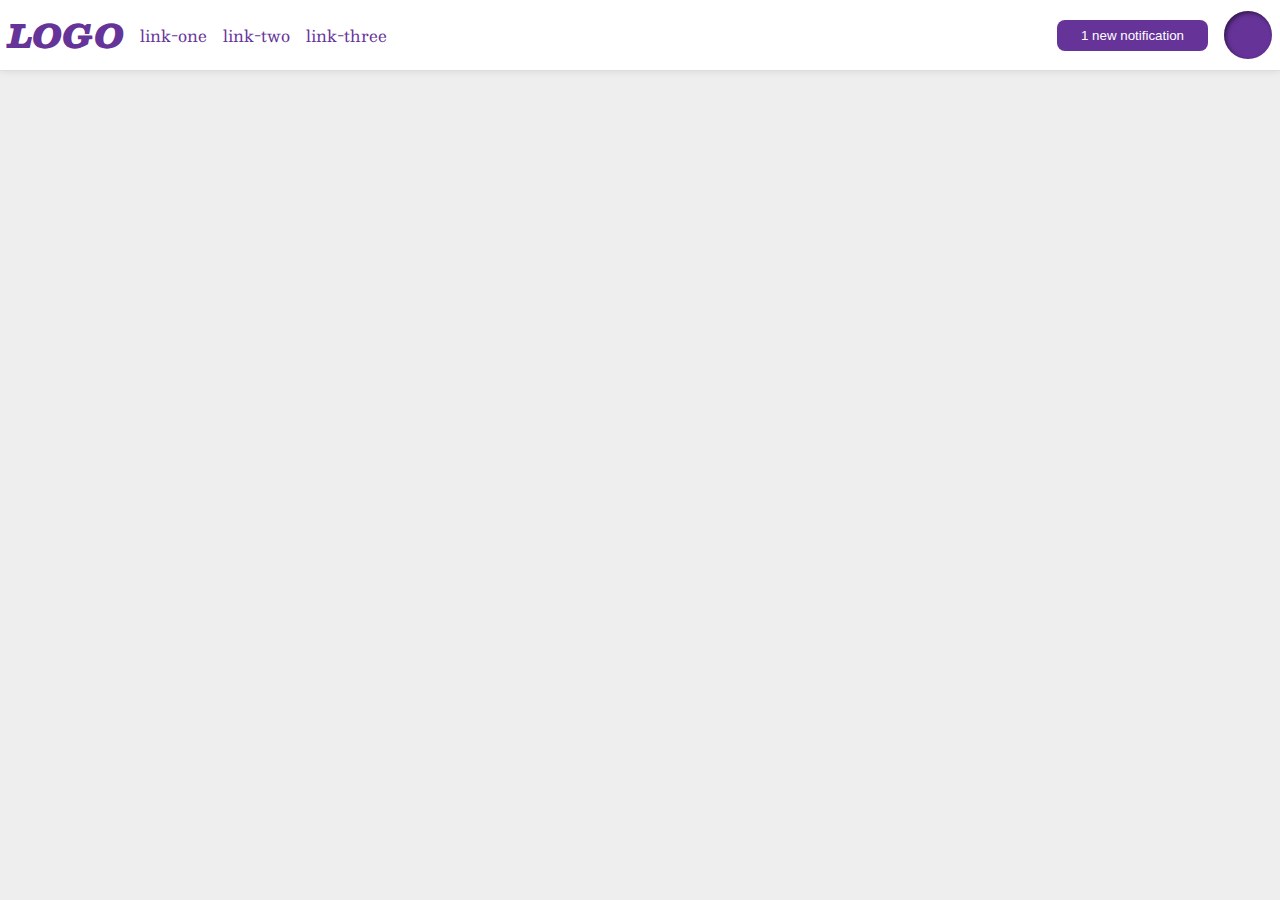
<file: flex/03-flex-header-2/index.html>
<!DOCTYPE html>
<html lang="en">
<head>
  <meta charset="UTF-8">
  <meta http-equiv="X-UA-Compatible" content="IE=edge">
  <meta name="viewport" content="width=device-width, initial-scale=1.0">
  <title>Flex Header 2</title>
  <link rel="stylesheet" href="style.css">
</head>
<body>
  <div class="header">
      <div class="starties">
        <div class="logo">
          LOGO
        </div>
        <ul class="links">
          <li><a href="google.com">link-one</a></li>
          <li><a href="google.com">link-two</a></li>
          <li><a href="google.com">link-three</a></li>
        </ul>
      </div>
      <div class="endies">
        <button class="notifications">
          1 new notification
        </button>
        <div class="profile-image"></div>
      </div>
  </div>
</body>
</html>
</file>
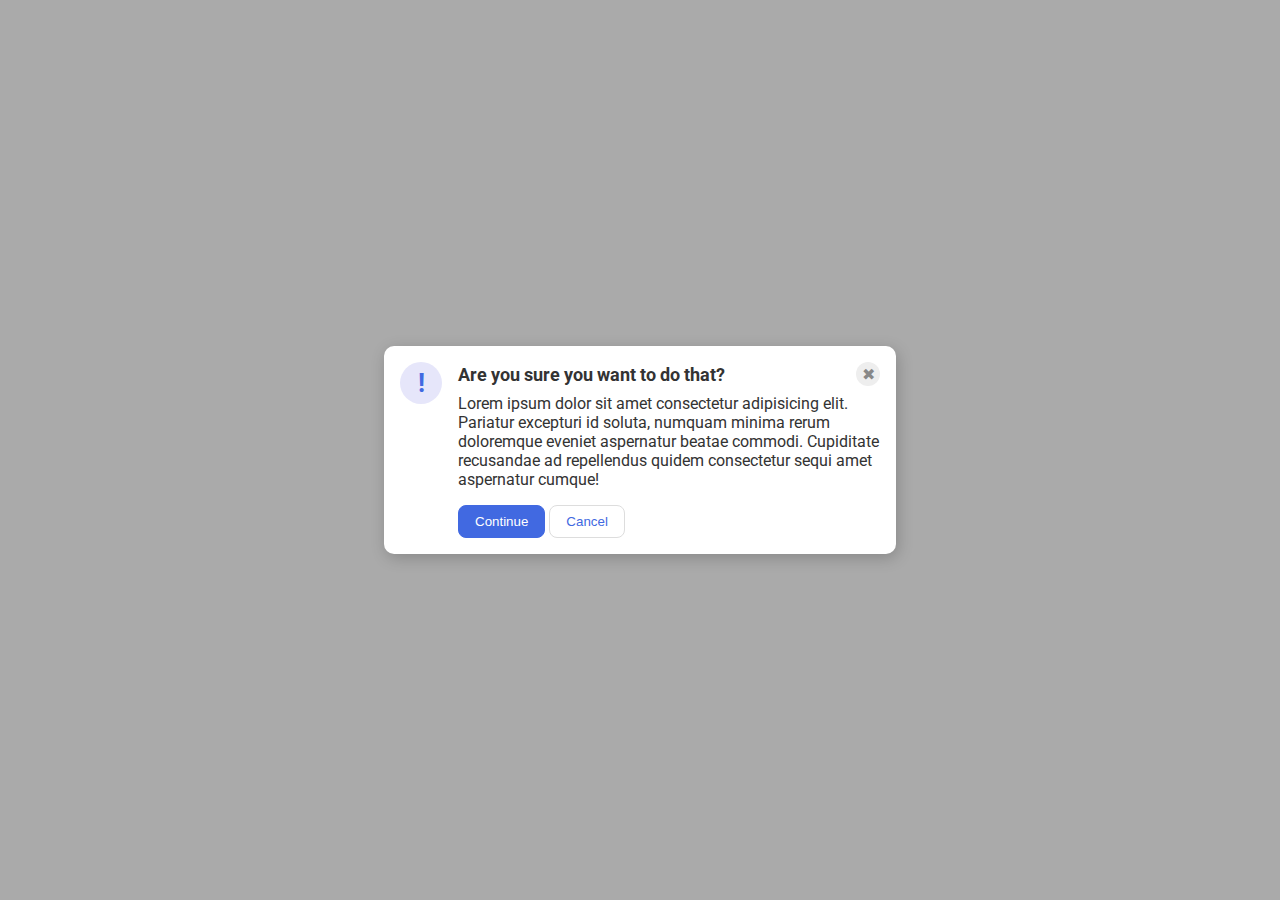
<file: flex/05-flex-modal/index.html>
<!DOCTYPE html>
<html lang="en">
<head>
  <meta charset="UTF-8">
  <meta http-equiv="X-UA-Compatible" content="IE=edge">
  <meta name="viewport" content="width=device-width, initial-scale=1.0">
  <link rel="stylesheet" href="style.css">
  <title>Modal</title>
</head>
<body>
  <div class="modal">
    <div class="icon">!</div>
      <div class="content">
            <div class="toprow">
              <div class="header">Are you sure you want to do that?</div>
              <div class="close-button">✖</div>
            </div>
          <div class="text">Lorem ipsum dolor sit amet consectetur adipisicing elit. Pariatur excepturi id soluta, numquam minima rerum doloremque eveniet aspernatur beatae commodi. Cupiditate recusandae ad repellendus quidem consectetur sequi amet aspernatur cumque!</div>
          <div class="buttons">
            <button class="continue">Continue</button>
            <button class="cancel">Cancel</button>
          </div>
      </div>
  </div>
</body>
</html>
</file>
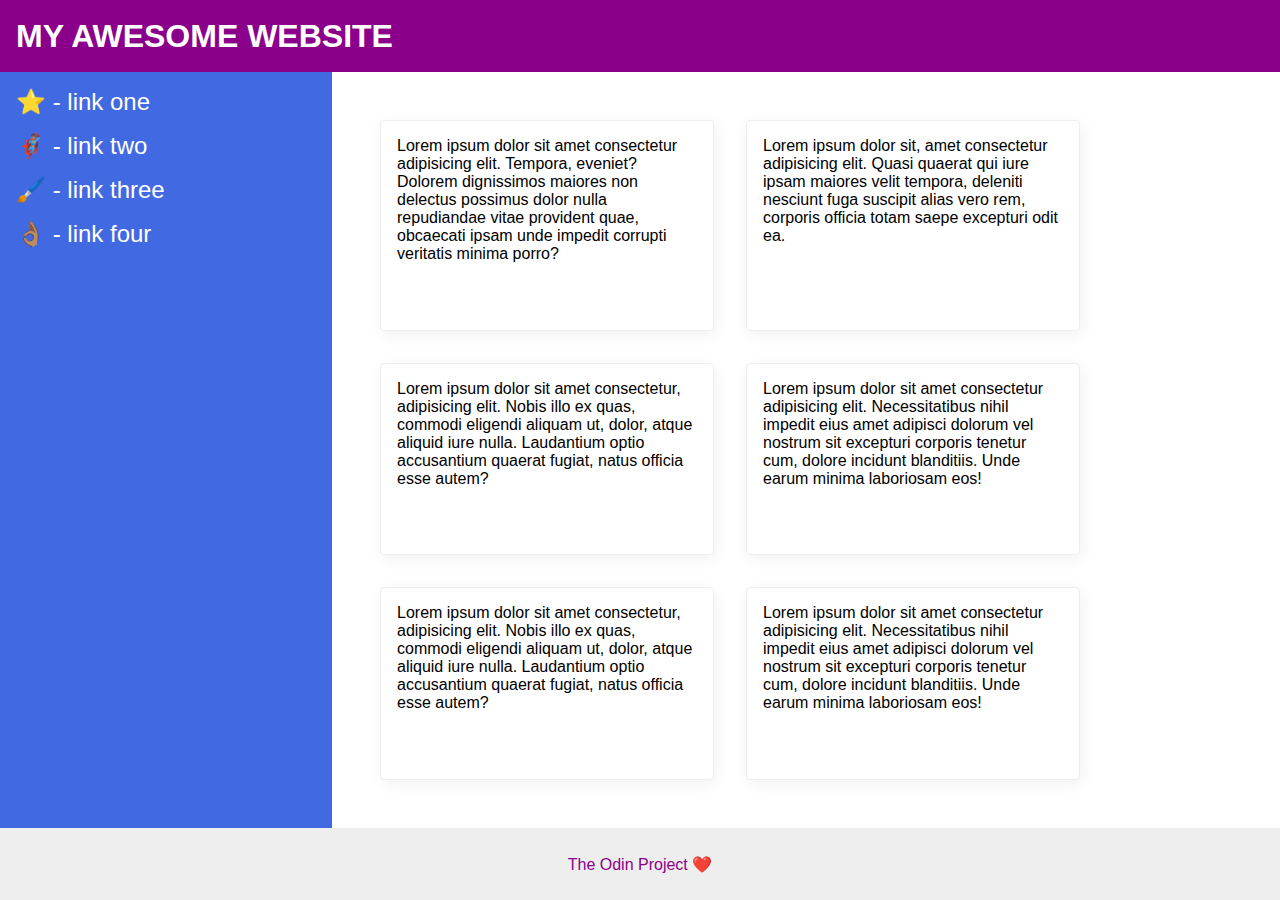
<file: flex/07-flex-layout-2/index.html>
<!DOCTYPE html>
<html lang="en">
<head>
  <meta charset="UTF-8">
  <meta http-equiv="X-UA-Compatible" content="IE=edge">
  <meta name="viewport" content="width=device-width, initial-scale=1.0">
  <title>The Holy Grail</title>
  <link rel="stylesheet" href="style.css">
</head>
<body>
  <div class="header">
    MY AWESOME WEBSITE
  </div>
<div class="envelope">
  <div class="sidebar">
    <ul>
      <li><a href="google.com">⭐ - link one</a></li>
      <li><a href="google.com">🦸🏽‍♂️ - link two</a></li>
      <li><a href="google.com">🖌️ - link three</a></li>
      <li><a href="google.com">👌🏽 - link four</a></li>
    </ul>
  </div>
  <div class="deck">
    <div class="card">Lorem ipsum dolor sit amet consectetur adipisicing elit. Tempora, eveniet? Dolorem dignissimos maiores non delectus possimus dolor nulla repudiandae vitae provident quae, obcaecati ipsam unde impedit corrupti veritatis minima porro?</div>
    <div class="card">Lorem ipsum dolor sit, amet consectetur adipisicing elit. Quasi quaerat qui iure ipsam maiores velit tempora, deleniti nesciunt fuga suscipit alias vero rem, corporis officia totam saepe excepturi odit ea.</div>
    <div class="card">Lorem ipsum dolor sit amet consectetur, adipisicing elit. Nobis illo ex quas, commodi eligendi aliquam ut, dolor, atque aliquid iure nulla. Laudantium optio accusantium quaerat fugiat, natus officia esse autem?</div>
    <div class="card">Lorem ipsum dolor sit amet consectetur adipisicing elit. Necessitatibus nihil impedit eius amet adipisci dolorum vel nostrum sit excepturi corporis tenetur cum, dolore incidunt blanditiis. Unde earum minima laboriosam eos!</div>
    <div class="card">Lorem ipsum dolor sit amet consectetur, adipisicing elit. Nobis illo ex quas, commodi eligendi aliquam ut, dolor, atque aliquid iure nulla. Laudantium optio accusantium quaerat fugiat, natus officia esse autem?</div>
    <div class="card">Lorem ipsum dolor sit amet consectetur adipisicing elit. Necessitatibus nihil impedit eius amet adipisci dolorum vel nostrum sit excepturi corporis tenetur cum, dolore incidunt blanditiis. Unde earum minima laboriosam eos!</div>
  </div>
</div>
  <div class="footer">
    The Odin Project ❤️
  </div>
</body>
</html>
</file>
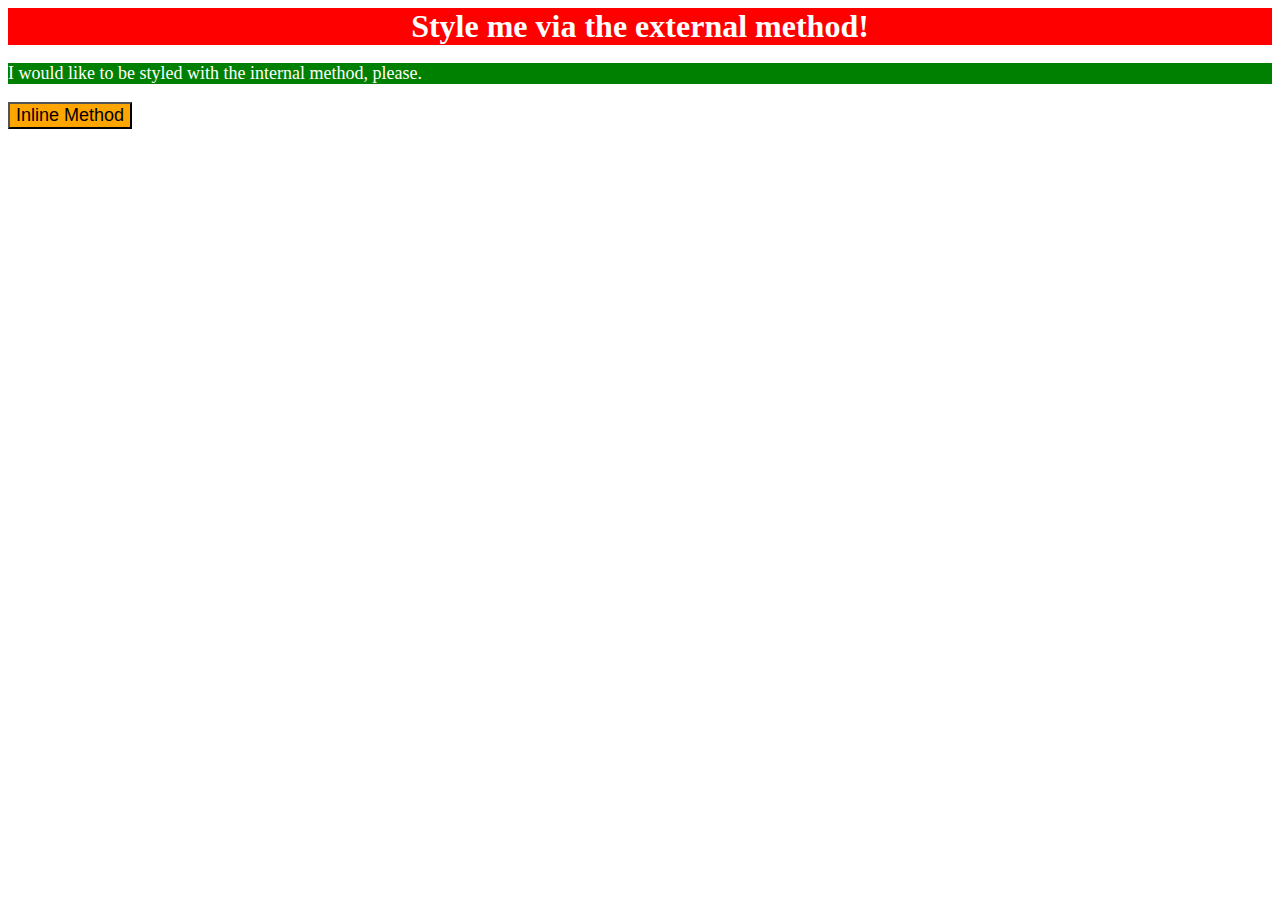
<file: foundations/01-css-methods/index.html>
<!DOCTYPE html>
<html lang="en">
<head>
  <meta charset="UTF-8">
  <meta http-equiv="X-UA-Compatible" content="IE=edge">
  <meta name="viewport" content="width=device-width, initial-scale=1.0">
  <link rel="stylesheet" href="style.css">
  <style>
    p {
      background-color: green;
      color: #ffffff;
      font-size: 18px;
    }
  </style>
  <title>Methods for Adding CSS</title>
</head>
<body>
  <div>Style me via the external method!</div>
  <p>I would like to be styled with the internal method, please.</p>
  <button style="background: orange;font-size: 18px;">Inline Method</button>
</body>
</html>
</file>
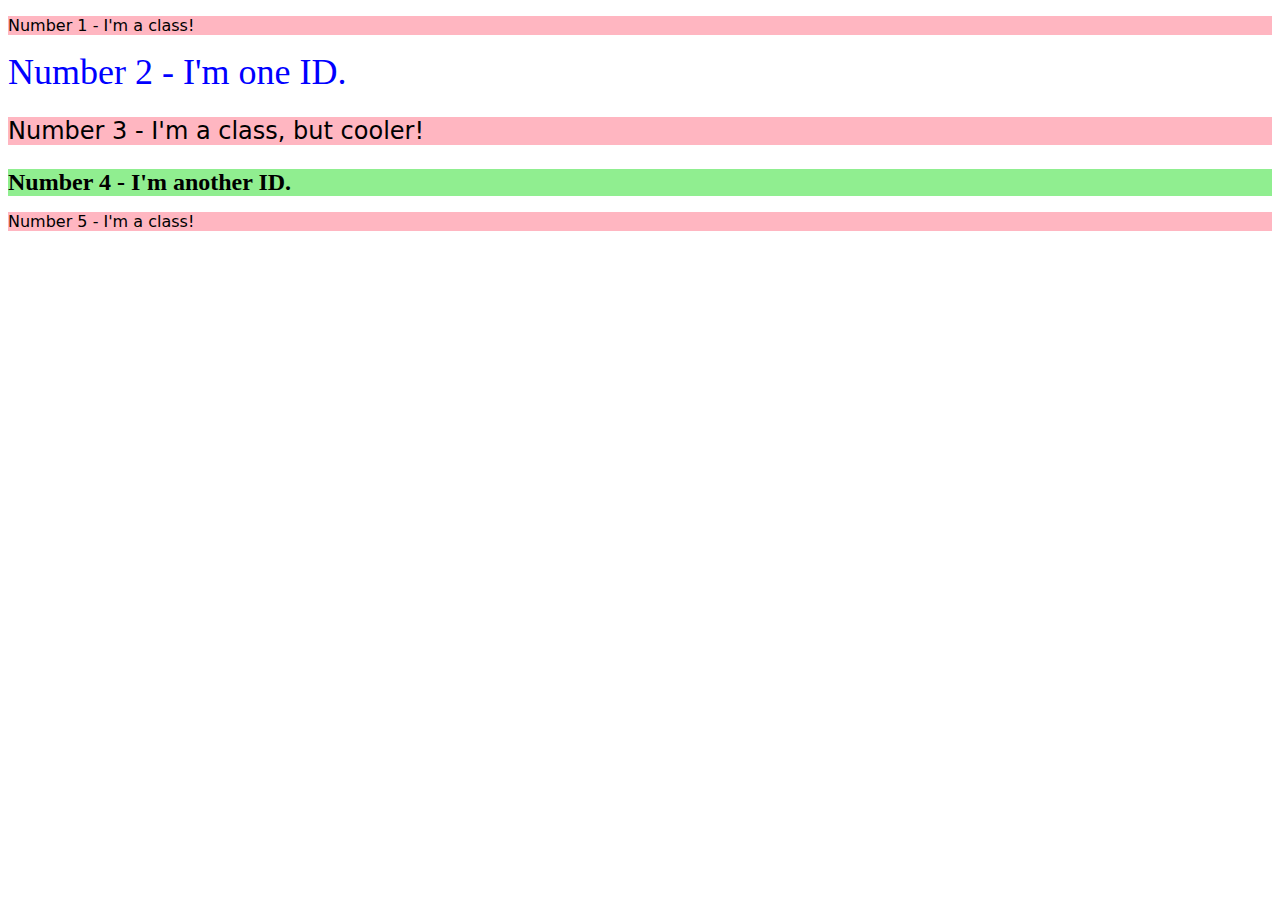
<file: foundations/02-class-id-selectors/index.html>
<!DOCTYPE html>
<html lang="en">
<head>
  <meta charset="UTF-8">
  <meta http-equiv="X-UA-Compatible" content="IE=edge">
  <meta name="viewport" content="width=device-width, initial-scale=1.0">
  <title>Class and ID Selectors</title>
  <link rel="stylesheet" href="style.css">
</head>
<body>
  <p>Number 1 - I'm a class!</p>
  <div id="second">Number 2 - I'm one ID.</div>
  <p class="third">Number 3 - I'm a class, but cooler!</p>
  <div id="fourth">Number 4 - I'm another ID.</div>
  <p>Number 5 - I'm a class!</p>
</body>
</html>
</file>
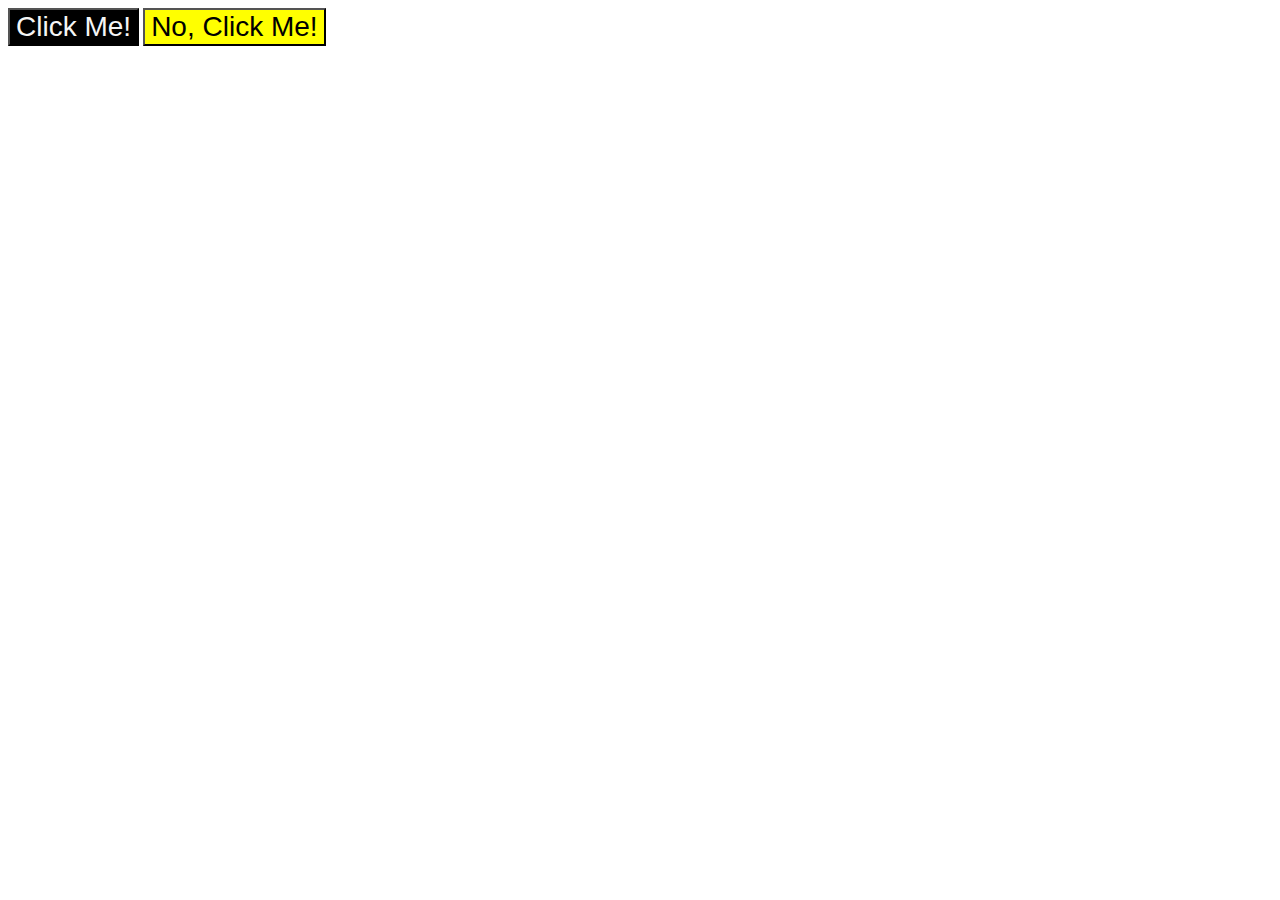
<file: foundations/03-grouping-selectors/index.html>
<!DOCTYPE html>
<html lang="en">
<head>
  <meta charset="UTF-8">
  <meta http-equiv="X-UA-Compatible" content="IE=edge">
  <meta name="viewport" content="width=device-width, initial-scale=1.0">
  <title>Grouping Selectors</title>
  <link rel="stylesheet" href="style.css">
</head>
<body>
  <button class="firsto">Click Me!</button>
  <button class="secondo">No, Click Me!</button>
</body>
</html>
</file>
<file: flex/03-flex-header-2/style.css>
/* this is some magical font-importing.  
you'll learn about it later. */
@import url('https://fonts.googleapis.com/css2?family=Besley:ital,wght@0,400;1,900&display=swap');

body {
  margin: 0;
  background: #eee;
  font-family: Besley, serif;
}

.header {
  background: white;
  border-bottom: 1px solid #ddd;
  box-shadow: 0 0 8px rgba(0,0,0,.1);
  /*Solution starts here*/
  display: flex;
  padding: 8px;
  justify-content: space-between;
}

.profile-image {
  background: rebeccapurple;
  box-shadow: inset 2px 2px 4px rgba(0,0,0,.5);
  border-radius: 50%;
  width: 48px;
  height:  48px;
  display: flex;
}

.logo {
  color: rebeccapurple;
  font-size: 32px;
  font-weight: 900;
  font-style: italic;
}

button {
  border: none;
  border-radius: 8px;
  background: rebeccapurple;
  color: white;
  padding: 8px 24px;
}

a {
  /* this removes the line under our links */
  text-decoration: none;
  color: rebeccapurple;
}

ul {
  list-style-type: none;
  /*Solution starts here*/
  display: flex;
  margin:0;
  padding: 0;
  gap: 16px;
}

.starties, .endies {
  display: flex;
  align-items: center;
  gap: 16px;
}
</file>
<file: flex/05-flex-modal/style.css>
@import url('https://fonts.googleapis.com/css2?family=Roboto:wght@400;700&display=swap');

html, body {
  height: 100%;
}

body {
  font-family: Roboto, sans-serif;
  margin: 0;
  background: #aaa;
  color: #333;
  /* I'll give you this one for free lol */
  display: flex;
  align-items: center;
  justify-content: center;
}

.modal {
  background: white;
  width: 480px;
  border-radius: 10px;
  box-shadow: 2px 4px 16px rgba(0,0,0,.2);
  padding: 16px;
  display: flex;
  gap: 16px;
}

.header {
  font-size: 18px;
  font-weight: bold;
}

.toprow {
  display: flex;
  justify-content: space-between;
  align-items: center;
}

.content {
  display: flex;
  flex-direction: column;
  gap: 8px;
}

.icon {
  color: royalblue;
  font-size: 26px;
  font-weight: 700;
  background: lavender;
  width: 42px;
  height: 42px;
  border-radius: 50%;
  display: flex;
  align-items: center;
  justify-content: center;
  flex-shrink: 0;
}

.close-button {
  background: #eee;
  border-radius: 50%;
  color: #888;
  font-weight: 400;
  font-size: 16px;
  height: 24px;
  width: 24px;
  display: flex;
  align-items: center;
  justify-content: center;
}

.buttons {
  margin-top: 8px;
}

button {
  padding: 8px 16px;
  border-radius: 8px;
}

button.continue {
  background: royalblue;
  border: 1px solid royalblue;
  color: white;
}

button.cancel {
  background: white;
  border: 1px solid #ddd;
  color: royalblue;
}
.toprow {
  flex: 1;
}
</file>
<file: flex/07-flex-layout-2/style.css>
body {
  font-family: -apple-system, BlinkMacSystemFont, 'Segoe UI', Roboto, Oxygen, Ubuntu, Cantarell, 'Open Sans', 'Helvetica Neue', sans-serif;
  margin: 0;
  min-height: 100vh;
  /*Blank spaces are ugly, but easier for me to spot as what I added for solution */
  display: flex;
  flex-flow: column nowrap;
}

.envelope {
  display: flex;
  flex: 1;
}

.header {
  height: 72px;
  background: darkmagenta;
  color: white;

  font-size: 32px;
  font-weight: 900;
  display: flex;
  align-items: center;
  padding: 0 16px;
}

.footer {
  height: 72px;
  background: #eee;
  color: darkmagenta;

  display: flex;
  align-items: center;
  justify-content: center;
}

.sidebar {
  width: 300px;
  background: royalblue;

  flex-shrink: 0;
  padding: 16px;
}

.deck {
  display: flex;
  flex-wrap: wrap;
  padding: 32px;
}

.card {
  border: 1px solid #eee;
  box-shadow: 2px 4px 16px rgba(0,0,0,.06);
  border-radius: 4px;

  width: 300px;
  margin: 16px;
  padding: 16px;
}

ul {
  margin: 0;
  padding: 0;
  list-style: none;
  font-size: 24px;
}

a {
  text-decoration: none;
  color: white;
}

li {
  margin-bottom: 16px;
}
</file>
<file: foundations/01-css-methods/style.css>
div {
    color: #fff;
    font-size: 32px;
    font-weight: bold;
    background-color: red;
    text-align: center;    
}
</file>
<file: foundations/02-class-id-selectors/style.css>
p {
    background-color: lightpink;
    font-family: Verdana, DejaVu Sans, sans-serif;
}
#second {
    color: blue;
    font-size: 36px;
}
.third,
#fourth {
    font-size: 24px;
}
#fourth {
    background-color: lightgreen;
    font-weight: bold;
}
</file>
<file: foundations/03-grouping-selectors/style.css>
.firsto,
.secondo {
    font-size: 28px;
    font-family: Helvetica, 'Times New Roman', sans-serif;
}

.firsto {
    background-color: black;
    color: whitesmoke;
}

.secondo {
    background-color: yellow;
}
</file>
